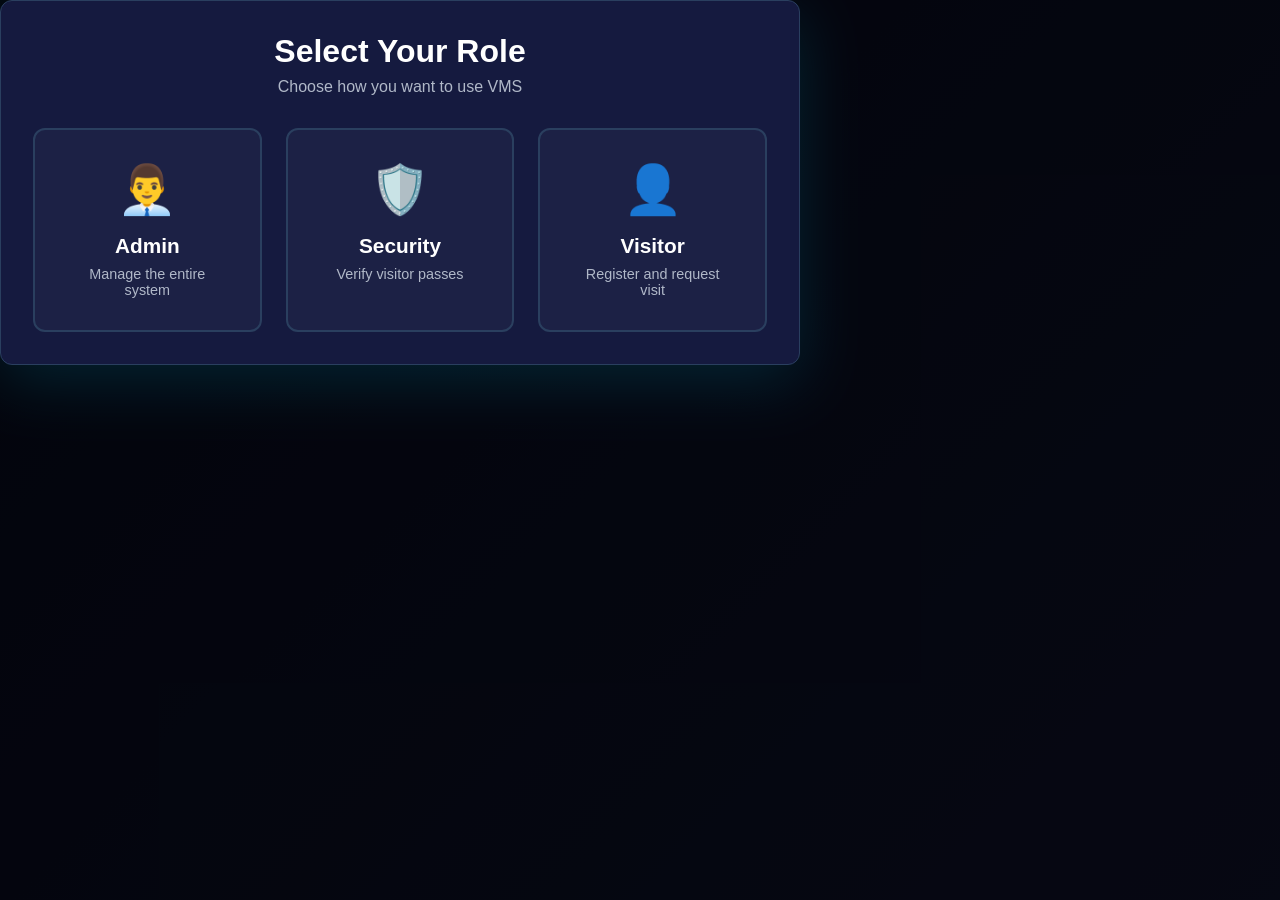
<file: frontend/vms.html>
<!DOCTYPE html>
<html lang="en">
<head>
    <meta charset="UTF-8">
    <meta name="viewport" content="width=device-width, initial-scale=1.0">
    <title>VMS - Visitor Management System</title>
    <style>
        :root {
            --primary-color: #00d4ff;
            --primary-dark: #0099cc;
            --secondary-color: #ff6b6b;
            --accent-color: #ffd700;
            --success-color: #51cf66;
            --warning-color: #ffa500;
            --danger-color: #ff6b6b;
            --dark-bg: #0a0e27;
            --dark-bg-secondary: #151a3f;
            --dark-text: #ffffff;
            --light-text: #b0b8c8;
            --border-color: #2a3f5f;
            --shadow: 0 8px 32px rgba(0, 212, 255, 0.1);
            --shadow-lg: 0 16px 64px rgba(0, 212, 255, 0.15);
        }

        * {
            margin: 0;
            padding: 0;
            box-sizing: border-box;
        }

        html, body {
            width: 100%;
            height: 100%;
        }

        body {
            font-family: 'Segoe UI', Tahoma, Geneva, Verdana, sans-serif;
            background: linear-gradient(135deg, var(--dark-bg) 0%, var(--dark-bg-secondary) 100%);
            color: var(--dark-text);
            overflow-x: hidden;
        }

        /* UTILITIES */
        .hidden { display: none !important; }
        .active { display: block !important; }

        h1, h2, h3, h4, h5, h6 {
            color: var(--dark-text);
            font-weight: 600;
        }

        p { color: var(--light-text); }

        a {
            color: var(--primary-color);
            text-decoration: none;
            transition: all 0.3s ease;
        }

        a:hover {
            color: var(--primary-dark);
            text-decoration: underline;
        }

        /* BUTTONS */
        .btn {
            padding: 10px 24px;
            border: none;
            border-radius: 8px;
            font-size: 1rem;
            font-weight: 500;
            cursor: pointer;
            transition: all 0.3s ease;
            display: inline-flex;
            align-items: center;
            justify-content: center;
            gap: 8px;
        }

        .btn-primary {
            background: linear-gradient(135deg, var(--primary-color) 0%, var(--primary-dark) 100%);
            color: var(--dark-bg);
            box-shadow: 0 4px 15px rgba(0, 212, 255, 0.3);
        }

        .btn-primary:hover {
            transform: translateY(-2px);
            box-shadow: 0 6px 20px rgba(0, 212, 255, 0.4);
        }

        .btn-secondary {
            background: var(--border-color);
            color: var(--dark-text);
        }

        .btn-secondary:hover {
            background: var(--light-text);
            color: var(--dark-bg);
        }

        .btn-success {
            background: var(--success-color);
            color: var(--dark-bg);
        }

        .btn-danger {
            background: var(--danger-color);
            color: var(--dark-text);
        }

        .btn-lg {
            padding: 12px 32px;
            font-size: 1.1rem;
            min-width: 200px;
        }

        .btn-sm {
            padding: 6px 12px;
            font-size: 0.85rem;
        }

        .btn-logout {
            background: transparent;
            color: var(--primary-color);
            border: 2px solid var(--primary-color);
            padding: 8px 16px;
            border-radius: 6px;
            cursor: pointer;
            font-size: 0.9rem;
            transition: all 0.3s ease;
        }

        .btn-logout:hover {
            background: var(--primary-color);
            color: var(--dark-bg);
        }

        /* INPUTS */
        input, textarea, select {
            background: rgba(255, 255, 255, 0.05);
            border: 1px solid var(--border-color);
            color: var(--dark-text);
            padding: 12px;
            border-radius: 8px;
            font-size: 1rem;
            transition: all 0.3s ease;
            font-family: inherit;
        }

        input:focus, textarea:focus, select:focus {
            outline: none;
            border-color: var(--primary-color);
            background: rgba(0, 212, 255, 0.05);
            box-shadow: 0 0 0 3px rgba(0, 212, 255, 0.1);
        }

        input::placeholder {
            color: var(--light-text);
        }

        /* NAVBAR */
        .navbar {
            display: flex;
            justify-content: space-between;
            align-items: center;
            background: rgba(10, 14, 39, 0.95);
            backdrop-filter: blur(10px);
            padding: 1rem 2rem;
            border-bottom: 1px solid var(--border-color);
            position: sticky;
            top: 0;
            z-index: 100;
            box-shadow: var(--shadow);
        }

        .nav-brand {
            display: flex;
            align-items: center;
            gap: 10px;
            font-size: 1.5rem;
            font-weight: 700;
            letter-spacing: 2px;
        }

        .logo-icon {
            font-size: 2rem;
        }

        .logo-text {
            background: linear-gradient(135deg, var(--primary-color), var(--accent-color));
            -webkit-background-clip: text;
            -webkit-text-fill-color: transparent;
            background-clip: text;
        }

        .nav-menu {
            display: flex;
            gap: 2rem;
        }

        .nav-link {
            color: var(--light-text);
            padding: 8px 16px;
            border-radius: 6px;
            transition: all 0.3s ease;
        }

        .nav-link:hover, .nav-link.active {
            color: var(--primary-color);
            background: rgba(0, 212, 255, 0.1);
        }

        .nav-user {
            display: flex;
            align-items: center;
            gap: 1rem;
        }

        .user-greeting {
            color: var(--light-text);
            font-size: 0.9rem;
        }

        /* SIDEBAR */
        .sidebar {
            width: 260px;
            background: rgba(21, 26, 63, 0.8);
            backdrop-filter: blur(10px);
            border-right: 1px solid var(--border-color);
            position: fixed;
            left: 0;
            top: 60px;
            height: calc(100vh - 60px);
            overflow-y: auto;
            padding: 1.5rem 0;
            z-index: 50;
        }

        .sidebar-menu {
            display: flex;
            flex-direction: column;
            gap: 0.5rem;
            padding: 0 1rem;
        }

        .menu-item {
            display: flex;
            align-items: center;
            gap: 12px;
            padding: 12px 16px;
            border-radius: 8px;
            color: var(--light-text);
            transition: all 0.3s ease;
            border-left: 3px solid transparent;
            cursor: pointer;
        }

        .menu-item:hover, .menu-item.active {
            color: var(--primary-color);
            background: rgba(0, 212, 255, 0.1);
            border-left-color: var(--primary-color);
            padding-left: 13px;
        }

        .menu-icon {
            font-size: 1.3rem;
            flex-shrink: 0;
        }

        .menu-text {
            font-size: 0.95rem;
            font-weight: 500;
        }

        .sidebar-divider {
            border: none;
            border-top: 1px solid var(--border-color);
            margin: 1rem 0;
        }

        /* MAIN CONTENT */
        .main-content {
            margin-left: 260px;
            margin-top: 60px;
            padding: 2rem;
            min-height: calc(100vh - 60px);
        }

        .view {
            display: none;
            animation: fadeIn 0.3s ease;
        }

        .view.active {
            display: block;
        }

        @keyframes fadeIn {
            from {
                opacity: 0;
                transform: translateY(10px);
            }
            to {
                opacity: 1;
                transform: translateY(0);
            }
        }

        .page-header {
            margin-bottom: 2rem;
            display: flex;
            justify-content: space-between;
            align-items: center;
        }

        .page-header h1 {
            font-size: 2rem;
            margin-bottom: 0.5rem;
        }

        /* DASHBOARD */
        .dashboard-grid {
            display: grid;
            grid-template-columns: repeat(auto-fit, minmax(250px, 1fr));
            gap: 1.5rem;
            margin-bottom: 2rem;
        }

        .stat-card {
            background: rgba(255, 255, 255, 0.03);
            border: 1px solid var(--border-color);
            border-radius: 12px;
            padding: 1.5rem;
            display: flex;
            gap: 1rem;
            transition: all 0.3s ease;
            cursor: pointer;
        }

        .stat-card:hover {
            background: rgba(0, 212, 255, 0.05);
            border-color: var(--primary-color);
            transform: translateY(-4px);
            box-shadow: var(--shadow);
        }

        .stat-icon {
            font-size: 2.5rem;
            width: 80px;
            height: 80px;
            display: flex;
            align-items: center;
            justify-content: center;
            border-radius: 12px;
            background: rgba(0, 212, 255, 0.1);
            flex-shrink: 0;
        }

        .stat-content {
            display: flex;
            flex-direction: column;
            justify-content: center;
        }

        .stat-label {
            font-size: 0.9rem;
            color: var(--light-text);
            margin-bottom: 0.5rem;
        }

        .stat-value {
            font-size: 1.8rem;
            font-weight: 700;
            color: var(--primary-color);
        }

        /* QUICK ACTIONS */
        .quick-actions-container {
            margin-top: 2rem;
        }

        .quick-actions-container h2 {
            margin-bottom: 1rem;
        }

        .quick-actions {
            display: grid;
            grid-template-columns: repeat(auto-fit, minmax(200px, 1fr));
            gap: 1rem;
        }

        .action-btn {
            background: rgba(0, 212, 255, 0.1);
            border: 2px solid var(--primary-color);
            color: var(--primary-color);
            padding: 1rem;
            border-radius: 8px;
            cursor: pointer;
            font-weight: 600;
            display: flex;
            flex-direction: column;
            align-items: center;
            gap: 0.5rem;
            transition: all 0.3s ease;
        }

        .action-btn:hover {
            background: var(--primary-color);
            color: var(--dark-bg);
            transform: translateY(-4px);
        }

        .action-icon {
            font-size: 1.8rem;
        }

        /* TABLES */
        .table-responsive {
            overflow-x: auto;
            border-radius: 8px;
            background: rgba(255, 255, 255, 0.03);
            border: 1px solid var(--border-color);
        }

        .data-table {
            width: 100%;
            border-collapse: collapse;
        }

        .data-table thead {
            background: rgba(0, 212, 255, 0.05);
            border-bottom: 2px solid var(--border-color);
        }

        .data-table th {
            padding: 1rem;
            text-align: left;
            color: var(--primary-color);
            font-weight: 600;
            font-size: 0.95rem;
        }

        .data-table td {
            padding: 1rem;
            border-bottom: 1px solid var(--border-color);
            color: var(--dark-text);
        }

        .data-table tbody tr:hover {
            background: rgba(0, 212, 255, 0.05);
        }

        .action-buttons {
            display: flex;
            gap: 0.5rem;
        }

        .status-badge {
            padding: 6px 12px;
            border-radius: 20px;
            font-size: 0.85rem;
            font-weight: 600;
            text-align: center;
            display: inline-block;
        }

        .status-pending {
            background: rgba(255, 165, 0, 0.2);
            color: var(--warning-color);
        }

        .status-approved {
            background: rgba(81, 207, 102, 0.2);
            color: var(--success-color);
        }

        .status-rejected {
            background: rgba(255, 107, 107, 0.2);
            color: var(--danger-color);
        }

        .status-active {
            background: rgba(0, 212, 255, 0.2);
            color: var(--primary-color);
        }

        /* MODALS */
        .modal {
            display: none;
            position: fixed;
            top: 0;
            left: 0;
            width: 100%;
            height: 100%;
            background: rgba(0, 0, 0, 0.7);
            z-index: 200;
            align-items: center;
            justify-content: center;
        }

        .modal.active {
            display: flex;
        }

        .modal-content {
            background: var(--dark-bg-secondary);
            border-radius: 12px;
            padding: 2rem;
            max-width: 600px;
            width: 90%;
            max-height: 90vh;
            overflow-y: auto;
            box-shadow: var(--shadow-lg);
            border: 1px solid var(--border-color);
        }

        .modal-header {
            display: flex;
            justify-content: space-between;
            align-items: center;
            margin-bottom: 1.5rem;
        }

        .modal-header h2 {
            margin: 0;
        }

        .close-btn {
            background: none;
            border: none;
            color: var(--light-text);
            font-size: 2rem;
            cursor: pointer;
            transition: color 0.3s ease;
        }

        .close-btn:hover {
            color: var(--primary-color);
        }

        .modal-actions {
            display: flex;
            gap: 1rem;
            justify-content: flex-end;
            margin-top: 2rem;
        }

        /* AUTH STYLES */
        .auth-container {
            display: flex;
            height: 100vh;
            background: linear-gradient(135deg, var(--dark-bg) 0%, var(--dark-bg-secondary) 100%);
        }

        .auth-container.hidden {
            display: none;
        }

        .auth-form {
            display: none;
            flex: 1;
            padding: 2rem;
            animation: fadeIn 0.3s ease;
        }

        .auth-form.active {
            display: flex;
        }

        .form-container {
            flex: 1;
            display: flex;
            flex-direction: column;
            justify-content: center;
            max-width: 500px;
            margin: auto;
        }

        .form-visual {
            flex: 1;
            display: flex;
            align-items: center;
            justify-content: center;
            position: relative;
            overflow: hidden;
        }

        .visual-content {
            text-align: center;
            position: relative;
            z-index: 2;
        }

        .icon-large {
            font-size: 4rem;
            margin-bottom: 1rem;
        }

        .visual-content h2 {
            font-size: 1.8rem;
            margin-bottom: 0.5rem;
            color: var(--primary-color);
        }

        .visual-content p {
            color: var(--light-text);
            font-size: 1rem;
        }

        .form-header {
            margin-bottom: 2rem;
        }

        .form-header h1 {
            font-size: 2.5rem;
            margin-bottom: 0.5rem;
            color: var(--dark-text);
        }

        .form-header p {
            color: var(--light-text);
            font-size: 1rem;
        }

        .form-footer {
            text-align: center;
            margin-top: 1.5rem;
            color: var(--light-text);
        }

        .form-footer a {
            color: var(--primary-color);
            font-weight: 600;
        }

        /* ROLE MODAL */
        .role-modal {
            max-width: 800px;
            width: 90%;
        }

        .role-modal h2 {
            font-size: 2rem;
            text-align: center;
            margin-bottom: 0.5rem;
        }

        .role-modal > p {
            text-align: center;
            color: var(--light-text);
            margin-bottom: 2rem;
        }

        .role-grid {
            display: grid;
            grid-template-columns: repeat(auto-fit, minmax(220px, 1fr));
            gap: 1.5rem;
            margin-top: 2rem;
        }

        .role-card {
            background: rgba(255, 255, 255, 0.03);
            border: 2px solid var(--border-color);
            border-radius: 12px;
            padding: 2rem;
            text-align: center;
            cursor: pointer;
            transition: all 0.3s ease;
        }

        .role-card:hover {
            background: rgba(0, 212, 255, 0.1);
            border-color: var(--primary-color);
            transform: translateY(-8px);
            box-shadow: var(--shadow-lg);
        }

        .role-card h3 {
            margin-top: 1rem;
            margin-bottom: 0.5rem;
            font-size: 1.3rem;
        }

        .role-card p {
            color: var(--light-text);
            font-size: 0.9rem;
        }

        .role-icon {
            font-size: 3rem;
            margin-bottom: 0.5rem;
        }

        /* FORMS */
        .form-group {
            margin-bottom: 1.5rem;
        }

        .form-group label {
            display: block;
            margin-bottom: 0.5rem;
            color: var(--dark-text);
            font-weight: 500;
        }

        .form-group.checkbox {
            display: flex;
            align-items: center;
            margin-bottom: 1rem;
        }

        .form-group.checkbox input {
            width: 20px;
            height: 20px;
            margin-right: 0.5rem;
            cursor: pointer;
        }

        .form-group.checkbox label {
            margin: 0;
            cursor: pointer;
        }

        /* SEARCH */
        .search-input {
            width: 100%;
            max-width: 400px;
            padding: 12px 16px;
            border: 1px solid var(--border-color);
            border-radius: 8px;
            background: rgba(255, 255, 255, 0.05);
            color: var(--dark-text);
            font-size: 1rem;
        }

        .filter-group {
            display: flex;
            gap: 1rem;
            align-items: center;
        }

        /* PASSES GRID */
        .passes-grid {
            display: grid;
            grid-template-columns: repeat(auto-fill, minmax(300px, 1fr));
            gap: 1.5rem;
        }

        .pass-card {
            background: rgba(255, 255, 255, 0.03);
            border: 1px solid var(--border-color);
            border-radius: 12px;
            padding: 1.5rem;
            transition: all 0.3s ease;
        }

        .pass-card:hover {
            background: rgba(0, 212, 255, 0.05);
            border-color: var(--primary-color);
            transform: translateY(-4px);
            box-shadow: var(--shadow);
        }

        .pass-header {
            display: flex;
            justify-content: space-between;
            align-items: center;
            margin-bottom: 1rem;
            border-bottom: 1px solid var(--border-color);
            padding-bottom: 1rem;
        }

        .pass-header h3 {
            margin: 0;
            font-size: 1.2rem;
        }

        .pass-status {
            padding: 6px 12px;
            border-radius: 20px;
            font-size: 0.85rem;
            font-weight: 600;
        }

        .pass-details {
            margin-bottom: 1rem;
        }

        .detail-row {
            display: flex;
            justify-content: space-between;
            align-items: center;
            padding: 0.5rem 0;
            font-size: 0.9rem;
        }

        .detail-label {
            color: var(--light-text);
        }

        .detail-value {
            color: var(--primary-color);
            font-weight: 600;
        }

        .pass-qr {
            text-align: center;
            padding: 1rem;
            background: rgba(255, 255, 255, 0.05);
            border-radius: 8px;
            margin: 1rem 0;
            min-height: 150px;
            display: flex;
            align-items: center;
            justify-content: center;
        }

        .qr-placeholder {
            font-size: 1.5rem;
            color: var(--light-text);
        }

        /* SCANNING */
        .scanning-container {
            display: grid;
            grid-template-columns: 1fr 1fr;
            gap: 2rem;
        }

        .scanner-section {
            display: flex;
            flex-direction: column;
            gap: 1.5rem;
        }

        .camera-feed {
            background: rgba(0, 0, 0, 0.3);
            border: 2px dashed var(--border-color);
            border-radius: 12px;
            min-height: 400px;
            display: flex;
            align-items: center;
            justify-content: center;
        }

        .camera-placeholder {
            text-align: center;
            display: flex;
            flex-direction: column;
            align-items: center;
            gap: 1rem;
        }

        .camera-icon {
            font-size: 3rem;
        }

        .scanner-input-section {
            background: rgba(255, 255, 255, 0.03);
            border: 1px solid var(--border-color);
            border-radius: 12px;
            padding: 1.5rem;
        }

        .scanner-input-section h3 {
            margin-bottom: 1rem;
        }

        .scanner-input {
            width: 100%;
            margin-bottom: 1rem;
            font-size: 1.1rem;
            letter-spacing: 1px;
        }

        .verification-section {
            background: rgba(255, 255, 255, 0.03);
            border: 1px solid var(--border-color);
            border-radius: 12px;
            padding: 1.5rem;
        }

        .verification-section h3 {
            margin-bottom: 1rem;
        }

        .verification-box {
            background: rgba(255, 255, 255, 0.03);
            border: 1px solid var(--border-color);
            border-radius: 8px;
            padding: 1.5rem;
            min-height: 200px;
            display: flex;
            align-items: center;
            justify-content: center;
            text-align: center;
        }

        .verification-success {
            background: rgba(81, 207, 102, 0.1);
            border-color: var(--success-color);
        }

        .verification-error {
            background: rgba(255, 107, 107, 0.1);
            border-color: var(--danger-color);
        }

        /* PROFILE */
        .profile-container {
            display: grid;
            grid-template-columns: repeat(auto-fit, minmax(400px, 1fr));
            gap: 2rem;
        }

        .profile-card {
            background: rgba(255, 255, 255, 0.03);
            border: 1px solid var(--border-color);
            border-radius: 12px;
            padding: 2rem;
        }

        .profile-card h2 {
            margin-bottom: 1.5rem;
            font-size: 1.3rem;
        }

        /* MYPASS */
        .mypass-container {
            display: flex;
            justify-content: center;
            align-items: center;
            min-height: 500px;
        }

        .pass-display {
            width: 100%;
            max-width: 500px;
        }

        .pass-card {
            background: linear-gradient(135deg, rgba(0, 212, 255, 0.1) 0%, rgba(0, 100, 150, 0.1) 100%);
            border: 2px solid var(--primary-color);
            border-radius: 12px;
            padding: 2rem;
            text-align: center;
            box-shadow: var(--shadow-lg);
        }

        .no-pass-message {
            text-align: center;
            color: var(--light-text);
        }

        .no-pass-message p {
            font-size: 1.2rem;
            margin-bottom: 1.5rem;
        }

        /* NOTIFICATIONS */
        .notification {
            position: fixed;
            bottom: 20px;
            right: 20px;
            background: rgba(255, 255, 255, 0.1);
            color: var(--dark-text);
            padding: 1rem 1.5rem;
            border-radius: 8px;
            border-left: 4px solid var(--primary-color);
            z-index: 300;
            animation: slideIn 0.3s ease;
        }

        .notification.success {
            border-left-color: var(--success-color);
        }

        .notification.error {
            border-left-color: var(--danger-color);
        }

        .notification.warning {
            border-left-color: var(--warning-color);
        }

        @keyframes slideIn {
            from {
                transform: translateX(400px);
                opacity: 0;
            }
            to {
                transform: translateX(0);
                opacity: 1;
            }
        }

        /* RESPONSIVE */
        @media (max-width: 768px) {
            .sidebar {
                width: 100%;
                height: auto;
                position: static;
                border-right: none;
                border-bottom: 1px solid var(--border-color);
                padding: 1rem;
                top: auto;
            }

            .sidebar-menu {
                display: grid;
                grid-template-columns: repeat(auto-fit, minmax(150px, 1fr));
                gap: 1rem;
                padding: 0;
            }

            .menu-item {
                flex-direction: column;
                text-align: center;
                padding: 10px;
            }

            .main-content {
                margin-left: 0;
                margin-top: 0;
                padding: 1rem;
            }

            .dashboard-grid {
                grid-template-columns: 1fr;
            }

            .scanning-container {
                grid-template-columns: 1fr;
            }

            .profile-container {
                grid-template-columns: 1fr;
            }

            .page-header {
                flex-direction: column;
                align-items: flex-start;
                gap: 1rem;
            }

            .auth-container {
                flex-direction: column;
            }

            .form-container {
                max-width: 100%;
                padding: 1rem;
            }

            .form-visual {
                min-height: 300px;
            }
        }

        @media (max-width: 480px) {
            .navbar {
                flex-wrap: wrap;
                padding: 0.75rem 1rem;
            }

            .nav-menu {
                width: 100%;
                gap: 0.5rem;
                margin-top: 0.5rem;
                order: 3;
            }

            .nav-link {
                padding: 6px 12px;
                font-size: 0.85rem;
            }

            .modal-content {
                width: 95%;
                padding: 1.5rem;
                border-radius: 8px;
            }

            .btn-lg {
                width: 100%;
                min-width: auto;
            }

            .quick-actions {
                grid-template-columns: 1fr;
            }

            .role-grid {
                grid-template-columns: 1fr;
            }

            .passes-grid {
                grid-template-columns: 1fr;
            }
        }
    </style>
</head>
<body>
    <div id="app"></div>

    <!-- Role Selection Modal -->
    <div id="roleModal" class="modal active">
        <div class="modal-content role-modal">
            <h2>Select Your Role</h2>
            <p>Choose how you want to use VMS</p>
            <div class="role-grid">
                <div class="role-card" onclick="selectRole('admin')">
                    <div class="role-icon">👨‍💼</div>
                    <h3>Admin</h3>
                    <p>Manage the entire system</p>
                </div>
                <div class="role-card" onclick="selectRole('security')">
                    <div class="role-icon">🛡️</div>
                    <h3>Security</h3>
                    <p>Verify visitor passes</p>
                </div>
                <div class="role-card" onclick="selectRole('visitor')">
                    <div class="role-icon">👤</div>
                    <h3>Visitor</h3>
                    <p>Register and request visit</p>
                </div>
            </div>
        </div>
    </div>

    <!-- Auth Container -->
    <div id="authContainer" class="auth-container hidden">
        <!-- Login Form -->
        <div id="loginForm" class="auth-form active">
            <div class="form-container">
                <div class="form-header">
                    <h1>Welcome Back</h1>
                    <p>Sign in to your account</p>
                </div>
                <form onsubmit="handleLogin(event)">
                    <div class="form-group">
                        <label for="loginEmail">Email Address</label>
                        <input type="email" id="loginEmail" placeholder="your@email.com" required autocomplete="email">
                    </div>
                    <div class="form-group">
                        <label for="loginPassword">Password</label>
                        <input type="password" id="loginPassword" placeholder="••••••••" required autocomplete="current-password">
                    </div>
                    <div class="form-group checkbox">
                        <input type="checkbox" id="rememberMe">
                        <label for="rememberMe">Remember me</label>
                    </div>
                    <button type="submit" class="btn btn-primary btn-lg">Sign In</button>
                </form>
                <p class="form-footer">Don't have an account? <a href="#" onclick="toggleAuthForm('signup'); return false;">Sign Up</a></p>
            </div>
            <div class="form-visual">
                <div class="visual-content">
                    <div class="icon-large">🔐</div>
                    <h2>Secure Access</h2>
                    <p>Your data is protected with industry-standard encryption</p>
                </div>
            </div>
        </div>

        <!-- Signup Form -->
        <div id="signupForm" class="auth-form">
            <div class="form-container">
                <div class="form-header">
                    <h1>Create Account</h1>
                    <p>Join our visitor management system</p>
                </div>
                <form onsubmit="handleSignup(event)">
                    <div class="form-group">
                        <label for="signupName">Full Name</label>
                        <input type="text" id="signupName" placeholder="John Doe" required>
                    </div>
                    <div class="form-group">
                        <label for="signupEmail">Email Address</label>
                        <input type="email" id="signupEmail" placeholder="your@email.com" required autocomplete="email">
                    </div>
                    <div class="form-group">
                        <label for="signupPhone">Phone Number</label>
                        <input type="tel" id="signupPhone" placeholder="+91 9876543210" required>
                    </div>
                    <div class="form-group">
                        <label for="signupPassword">Password</label>
                        <input type="password" id="signupPassword" placeholder="••••••••" required autocomplete="new-password">
                    </div>
                    <div class="form-group">
                        <label for="signupConfirmPassword">Confirm Password</label>
                        <input type="password" id="signupConfirmPassword" placeholder="••••••••" required autocomplete="new-password">
                    </div>
                    <button type="submit" class="btn btn-primary btn-lg">Create Account</button>
                </form>
                <p class="form-footer">Already have an account? <a href="#" onclick="toggleAuthForm('login'); return false;">Sign In</a></p>
            </div>
            <div class="form-visual">
                <div class="visual-content">
                    <div class="icon-large">✨</div>
                    <h2>Get Started</h2>
                    <p>Quick registration in just a few steps</p>
                </div>
            </div>
        </div>
    </div>

    <!-- Main Dashboard Container -->
    <div id="dashboardContainer" class="hidden">
        <!-- Navigation -->
        <nav class="navbar">
            <div class="nav-brand">
                <span class="logo-icon">🔐</span>
                <span class="logo-text">VMS</span>
            </div>
            <div class="nav-menu">
                <a href="#" class="nav-link active" onclick="navigateTo('dashboard'); return false;">Dashboard</a>
                <a href="#" class="nav-link" id="navVisitors" style="display:none;" onclick="navigateTo('visitors'); return false;">Visitors</a>
                <a href="#" class="nav-link" id="navRequests" style="display:none;" onclick="navigateTo('requests'); return false;">Requests</a>
                <a href="#" class="nav-link" id="navPasses" style="display:none;" onclick="navigateTo('passes'); return false;">Passes</a>
                <a href="#" class="nav-link" id="navTracking" style="display:none;" onclick="navigateTo('tracking'); return false;">Tracking</a>
                <a href="#" class="nav-link" id="navScanning" style="display:none;" onclick="navigateTo('scanning'); return false;">Scan QR</a>
            </div>
            <div class="nav-user">
                <span id="userGreeting" class="user-greeting">Welcome</span>
                <button class="btn-logout" onclick="handleLogout()">Logout</button>
            </div>
        </nav>

        <!-- Sidebar -->
        <aside class="sidebar">
            <div class="sidebar-menu">
                <a href="#" class="menu-item active" onclick="navigateTo('dashboard'); return false;" data-role="all">
                    <span class="menu-icon">📊</span>
                    <span class="menu-text">Dashboard</span>
                </a>
                <a href="#" class="menu-item" onclick="navigateTo('requests'); return false;" data-role="admin">
                    <span class="menu-icon">📝</span>
                    <span class="menu-text">Visit Requests</span>
                </a>
                <a href="#" class="menu-item" onclick="navigateTo('visitors'); return false;" data-role="admin">
                    <span class="menu-icon">👥</span>
                    <span class="menu-text">Visitors</span>
                </a>
                <a href="#" class="menu-item" onclick="navigateTo('passes'); return false;" data-role="admin">
                    <span class="menu-icon">🎫</span>
                    <span class="menu-text">Security Passes</span>
                </a>
                <a href="#" class="menu-item" onclick="navigateTo('tracking'); return false;" data-role="admin">
                    <span class="menu-icon">📋</span>
                    <span class="menu-text">Entry/Exit Logs</span>
                </a>
                <a href="#" class="menu-item" onclick="navigateTo('scanning'); return false;" data-role="security">
                    <span class="menu-icon">📱</span>
                    <span class="menu-text">Scan QR</span>
                </a>
                <a href="#" class="menu-item" onclick="navigateTo('mypass'); return false;" data-role="visitor">
                    <span class="menu-icon">🎟️</span>
                    <span class="menu-text">My Pass</span>
                </a>
                <a href="#" class="menu-item" onclick="navigateTo('history'); return false;" data-role="visitor">
                    <span class="menu-icon">📄</span>
                    <span class="menu-text">Visit History</span>
                </a>
                <hr class="sidebar-divider">
                <a href="#" class="menu-item" onclick="navigateTo('profile'); return false;" data-role="all">
                    <span class="menu-icon">⚙️</span>
                    <span class="menu-text">Settings</span>
                </a>
            </div>
        </aside>

        <!-- Main Content -->
        <main class="main-content">
            <!-- Dashboard View -->
            <section id="dashboardView" class="view active">
                <div class="page-header">
                    <h1>Dashboard</h1>
                </div>

                <!-- Admin Dashboard -->
                <div id="adminDashboard" class="dashboard-grid hidden">
                    <div class="stat-card">
                        <div class="stat-icon">👥</div>
                        <div class="stat-content">
                            <p class="stat-label">Total Visitors</p>
                            <h3 class="stat-value" id="totalVisitors">0</h3>
                        </div>
                    </div>
                    <div class="stat-card">
                        <div class="stat-icon">⏳</div>
                        <div class="stat-content">
                            <p class="stat-label">Pending Requests</p>
                            <h3 class="stat-value" id="pendingRequests">0</h3>
                        </div>
                    </div>
                    <div class="stat-card">
                        <div class="stat-icon">✅</div>
                        <div class="stat-content">
                            <p class="stat-label">Active Passes</p>
                            <h3 class="stat-value" id="activePasses">0</h3>
                        </div>
                    </div>
                    <div class="stat-card">
                        <div class="stat-icon">📋</div>
                        <div class="stat-content">
                            <p class="stat-label">Today's Check-ins</p>
                            <h3 class="stat-value" id="todayCheckIns">0</h3>
                        </div>
                    </div>
                </div>

                <!-- Security Dashboard -->
                <div id="securityDashboard" class="dashboard-grid hidden">
                    <div class="stat-card">
                        <div class="stat-icon">✅</div>
                        <div class="stat-content">
                            <p class="stat-label">Visitors Checked In</p>
                            <h3 class="stat-value" id="checkedInToday">0</h3>
                        </div>
                    </div>
                    <div class="stat-card">
                        <div class="stat-icon">⏳</div>
                        <div class="stat-content">
                            <p class="stat-label">Pending Verifications</p>
                            <h3 class="stat-value" id="pendingVerifications">0</h3>
                        </div>
                    </div>
                    <div class="stat-card">
                        <div class="stat-icon">📊</div>
                        <div class="stat-content">
                            <p class="stat-label">Active on Premises</p>
                            <h3 class="stat-value" id="activePremises">0</h3>
                        </div>
                    </div>
                </div>

                <!-- Visitor Dashboard -->
                <div id="visitorDashboard" class="dashboard-grid hidden">
                    <div class="stat-card">
                        <div class="stat-icon">📋</div>
                        <div class="stat-content">
                            <p class="stat-label">My Requests</p>
                            <h3 class="stat-value" id="myRequests">0</h3>
                        </div>
                    </div>
                    <div class="stat-card">
                        <div class="stat-icon">✅</div>
                        <div class="stat-content">
                            <p class="stat-label">Approved Passes</p>
                            <h3 class="stat-value" id="myApprovedPasses">0</h3>
                        </div>
                    </div>
                    <div class="stat-card">
                        <div class="stat-icon">📋</div>
                        <div class="stat-content">
                            <p class="stat-label">Total Visits</p>
                            <h3 class="stat-value" id="totalVisits">0</h3>
                        </div>
                    </div>
                </div>

                <!-- Quick Actions -->
                <div class="quick-actions-container">
                    <h2>Quick Actions</h2>
                    <div class="quick-actions">
                        <button class="action-btn" id="actionNewVisitor" onclick="navigateTo('requests')" style="display:none;">
                            <span class="action-icon">➕</span>
                            <span>New Request</span>
                        </button>
                        <button class="action-btn" id="actionApproveRequest" onclick="navigateTo('requests')" style="display:none;">
                            <span class="action-icon">✔️</span>
                            <span>Approve Request</span>
                        </button>
                        <button class="action-btn" id="actionScanQR" onclick="navigateTo('scanning')" style="display:none;">
                            <span class="action-icon">📱</span>
                            <span>Scan QR</span>
                        </button>
                    </div>
                </div>
            </section>

            <!-- Visit Requests View -->
            <section id="requestsView" class="view">
                <div class="page-header">
                    <h1>Visit Requests</h1>
                    <button class="btn btn-primary" onclick="openNewRequestModal()" id="btnNewRequest" style="display:none;">+ New Request</button>
                </div>
                <div class="requests-container">
                    <div class="table-responsive">
                        <table class="data-table">
                            <thead>
                                <tr>
                                    <th>Visitor Name</th>
                                    <th>Email</th>
                                    <th>Purpose</th>
                                    <th>Date</th>
                                    <th>Status</th>
                                    <th>Actions</th>
                                </tr>
                            </thead>
                            <tbody id="requestsTableBody">
                            </tbody>
                        </table>
                    </div>
                </div>
            </section>

            <!-- Visitors View -->
            <section id="visitorsView" class="view">
                <div class="page-header">
                    <h1>All Visitors</h1>
                    <input type="text" class="search-input" placeholder="Search visitors..." id="visitorSearch" onkeyup="filterVisitors()">
                </div>
                <div class="visitors-container">
                    <div class="table-responsive">
                        <table class="data-table">
                            <thead>
                                <tr>
                                    <th>Name</th>
                                    <th>Email</th>
                                    <th>Phone</th>
                                    <th>Company</th>
                                    <th>Visits</th>
                                    <th>Last Visit</th>
                                    <th>Actions</th>
                                </tr>
                            </thead>
                            <tbody id="visitorsTableBody">
                            </tbody>
                        </table>
                    </div>
                </div>
            </section>

            <!-- Security Passes View -->
            <section id="passesView" class="view">
                <div class="page-header">
                    <h1>Security Passes</h1>
                    <input type="text" class="search-input" placeholder="Search passes..." id="passSearch" onkeyup="filterPasses()">
                </div>
                <div class="passes-container">
                    <div class="passes-grid" id="passesGrid">
                    </div>
                </div>
            </section>

            <!-- Entry/Exit Tracking View -->
            <section id="trackingView" class="view">
                <div class="page-header">
                    <h1>Entry/Exit Logs</h1>
                    <div class="filter-group">
                        <input type="date" id="trackingDate" onchange="filterTracking()">
                        <select id="trackingFilter" onchange="filterTracking()">
                            <option value="all">All</option>
                            <option value="checkin">Check-in</option>
                            <option value="checkout">Check-out</option>
                        </select>
                    </div>
                </div>
                <div class="tracking-container">
                    <div class="table-responsive">
                        <table class="data-table">
                            <thead>
                                <tr>
                                    <th>Visitor Name</th>
                                    <th>Pass ID</th>
                                    <th>Type</th>
                                    <th>Time</th>
                                    <th>Duration</th>
                                </tr>
                            </thead>
                            <tbody id="trackingTableBody">
                            </tbody>
                        </table>
                    </div>
                </div>
            </section>

            <!-- QR Scanning View -->
            <section id="scanningView" class="view">
                <div class="page-header">
                    <h1>QR Code Scanner</h1>
                </div>
                <div class="scanning-container">
                    <div class="scanner-section">
                        <div class="camera-feed">
                            <div id="cameraPlaceholder" class="camera-placeholder">
                                <div class="camera-icon">📷</div>
                                <p>Camera feed will appear here</p>
                                <button class="btn btn-primary" onclick="startCamera()">Start Camera</button>
                            </div>
                        </div>
                        <div class="scanner-input-section">
                            <h3>Manual Entry</h3>
                            <input type="text" id="manualPassCode" placeholder="Paste QR code or pass code here" class="scanner-input" autocomplete="off">
                            <button class="btn btn-primary btn-lg" onclick="verifyPassCode()">Verify Pass</button>
                        </div>
                    </div>
                    <div class="verification-section">
                        <h3>Verification Result</h3>
                        <div id="verificationResult" class="verification-box">
                            <p>No scan result yet</p>
                        </div>
                    </div>
                </div>
            </section>

            <!-- My Pass View (Visitor) -->
            <section id="myPassView" class="view">
                <div class="page-header">
                    <h1>My Visit Pass</h1>
                </div>
                <div class="mypass-container">
                    <div id="passDisplay" class="pass-display hidden">
                        <div class="pass-card">
                            <div class="pass-header">
                                <h2 id="passVisitorName">-</h2>
                                <span class="pass-status" id="passStatus">-</span>
                            </div>
                            <div class="pass-details">
                                <div class="detail-row">
                                    <span class="detail-label">Pass ID:</span>
                                    <span class="detail-value" id="passId">-</span>
                                </div>
                                <div class="detail-row">
                                    <span class="detail-label">Valid Date:</span>
                                    <span class="detail-value" id="passDate">-</span>
                                </div>
                                <div class="detail-row">
                                    <span class="detail-label">Purpose:</span>
                                    <span class="detail-value" id="passPurpose">-</span>
                                </div>
                            </div>
                            <div class="pass-qr">
                                <div id="qrCode" class="qr-placeholder">QR Code</div>
                            </div>
                            <button class="btn btn-primary" onclick="downloadPass()">Download Pass</button>
                        </div>
                    </div>
                    <div id="noPassMessage" class="no-pass-message">
                        <p>No active pass at the moment</p>
                        <button class="btn btn-primary" onclick="navigateTo('requests')">Request a Visit</button>
                    </div>
                </div>
            </section>

            <!-- Visit History View (Visitor) -->
            <section id="historyView" class="view">
                <div class="page-header">
                    <h1>My Visit History</h1>
                </div>
                <div class="history-container">
                    <div class="table-responsive">
                        <table class="data-table">
                            <thead>
                                <tr>
                                    <th>Date</th>
                                    <th>Purpose</th>
                                    <th>Check-in</th>
                                    <th>Check-out</th>
                                    <th>Duration</th>
                                </tr>
                            </thead>
                            <tbody id="historyTableBody">
                            </tbody>
                        </table>
                    </div>
                </div>
            </section>

            <!-- Profile/Settings View -->
            <section id="profileView" class="view">
                <div class="page-header">
                    <h1>Profile Settings</h1>
                </div>
                <div class="profile-container">
                    <div class="profile-card">
                        <h2>Personal Information</h2>
                        <form id="profileForm" onsubmit="updateProfile(event)">
                            <div class="form-group">
                                <label>Full Name</label>
                                <input type="text" id="profileName" readonly>
                            </div>
                            <div class="form-group">
                                <label>Email</label>
                                <input type="email" id="profileEmail" readonly>
                            </div>
                            <div class="form-group">
                                <label>Phone</label>
                                <input type="tel" id="profilePhone">
                            </div>
                            <div class="form-group">
                                <label>Role</label>
                                <input type="text" id="profileRole" readonly>
                            </div>
                            <button type="submit" class="btn btn-primary">Update Profile</button>
                        </form>
                    </div>
                    <div class="profile-card">
                        <h2>Change Password</h2>
                        <form id="passwordForm" onsubmit="changePassword(event)">
                            <div class="form-group">
                                <label>Current Password</label>
                                <input type="password" id="currentPassword" required autocomplete="current-password">
                            </div>
                            <div class="form-group">
                                <label>New Password</label>
                                <input type="password" id="newPassword" required autocomplete="new-password">
                            </div>
                            <div class="form-group">
                                <label>Confirm Password</label>
                                <input type="password" id="confirmPassword" required autocomplete="new-password">
                            </div>
                            <button type="submit" class="btn btn-primary">Change Password</button>
                        </form>
                    </div>
                </div>
            </section>
        </main>
    </div>

    <!-- Modals -->
    <div id="requestModal" class="modal hidden">
        <div class="modal-content">
            <div class="modal-header">
                <h2>New Visit Request</h2>
                <button class="close-btn" onclick="closeModal('requestModal')">&times;</button>
            </div>
            <form onsubmit="submitRequest(event)">
                <div class="form-group">
                    <label>Full Name</label>
                    <input type="text" id="requestName" required>
                </div>
                <div class="form-group">
                    <label>Email</label>
                    <input type="email" id="requestEmail" required autocomplete="email">
                </div>
                <div class="form-group">
                    <label>Phone</label>
                    <input type="tel" id="requestPhone" required>
                </div>
                <div class="form-group">
                    <label>Company/Organization</label>
                    <input type="text" id="requestCompany">
                </div>
                <div class="form-group">
                    <label>Purpose of Visit</label>
                    <textarea id="requestPurpose" rows="3" required></textarea>
                </div>
                <div class="form-group">
                    <label>Visit Date</label>
                    <input type="date" id="requestDate" required>
                </div>
                <div class="form-group">
                    <label>Department/Person to Meet</label>
                    <input type="text" id="requestDepartment" required>
                </div>
                <div class="modal-actions">
                    <button type="button" class="btn btn-secondary" onclick="closeModal('requestModal')">Cancel</button>
                    <button type="submit" class="btn btn-primary">Submit Request</button>
                </div>
            </form>
        </div>
    </div>

    <!-- Notification Toast -->
    <div id="notification" class="notification hidden"></div>

    <script>
        // ===== APP STATE =====
        const appState = {
            currentUser: null,
            currentRole: null,
            isAuthenticated: false,
        };

        // ===== MOCK DATA =====
        const mockVisitors = [
            { id: 1, name: 'John Doe', email: 'john@example.com', phone: '+91 9876543210', company: 'Tech Corp', visits: 5, lastVisit: '2024-04-20' },
            { id: 2, name: 'Jane Smith', email: 'jane@example.com', phone: '+91 9876543211', company: 'Design Inc', visits: 3, lastVisit: '2024-04-19' },
            { id: 3, name: 'Mike Johnson', email: 'mike@example.com', phone: '+91 9876543212', company: 'Consulting Ltd', visits: 8, lastVisit: '2024-04-18' },
        ];

        const mockRequests = [
            { id: 1, visitorName: 'John Doe', email: 'john@example.com', purpose: 'Meeting', date: '2024-04-25', status: 'pending' },
            { id: 2, visitorName: 'Jane Smith', email: 'jane@example.com', purpose: 'Conference', date: '2024-04-26', status: 'approved' },
            { id: 3, visitorName: 'Mike Johnson', email: 'mike@example.com', purpose: 'Presentation', date: '2024-04-27', status: 'pending' },
        ];

        const mockPasses = [
            { id: 'PASS001', visitorName: 'John Doe', date: '2024-04-25', purpose: 'Meeting', status: 'active', qrCode: 'QR001' },
            { id: 'PASS002', visitorName: 'Jane Smith', date: '2024-04-26', purpose: 'Conference', status: 'active', qrCode: 'QR002' },
            { id: 'PASS003', visitorName: 'Mike Johnson', date: '2024-04-27', purpose: 'Presentation', status: 'pending', qrCode: 'QR003' },
        ];

        const mockTracking = [
            { id: 1, visitorName: 'John Doe', passId: 'PASS001', type: 'checkin', time: '2024-04-25 09:30', duration: '2 hours' },
            { id: 2, visitorName: 'Jane Smith', passId: 'PASS002', type: 'checkin', time: '2024-04-26 10:15', duration: '1.5 hours' },
            { id: 3, visitorName: 'Mike Johnson', passId: 'PASS003', type: 'checkout', time: '2024-04-27 15:45', duration: '3 hours' },
        ];

        // ===== INITIALIZATION =====
        document.addEventListener('DOMContentLoaded', function() {
            initializeApp();
        });

        function initializeApp() {
            const savedUser = localStorage.getItem('currentUser');
            const savedRole = localStorage.getItem('userRole');
            
            if (savedUser && savedRole) {
                try {
                    appState.currentUser = JSON.parse(savedUser);
                    appState.currentRole = savedRole;
                    appState.isAuthenticated = true;
                    showDashboard();
                } catch (error) {
                    showRoleSelection();
                }
            }
        }

        // ===== ROLE SELECTION =====
        function selectRole(role) {
            appState.currentRole = role;
            localStorage.setItem('userRole', role);
            closeModal('roleModal');
            showAuthContainer();
        }

        function showRoleSelection() {
            document.getElementById('authContainer').classList.add('hidden');
            document.getElementById('dashboardContainer').classList.add('hidden');
            document.getElementById('roleModal').classList.add('active');
            document.getElementById('roleModal').classList.remove('hidden');
        }

        // ===== AUTHENTICATION =====
        function showAuthContainer() {
            document.getElementById('roleModal').classList.remove('active');
            document.getElementById('roleModal').classList.add('hidden');
            document.getElementById('authContainer').classList.remove('hidden');
            document.getElementById('dashboardContainer').classList.add('hidden');
        }

        function toggleAuthForm(formName) {
            document.querySelectorAll('.auth-form').forEach(form => {
                form.classList.remove('active');
            });
            document.getElementById(formName + 'Form').classList.add('active');
        }

        function handleLogin(event) {
            event.preventDefault();
            const email = document.getElementById('loginEmail').value;
            const password = document.getElementById('loginPassword').value;

            if (!email || !password) {
                showNotification('Please fill in all fields', 'error');
                return;
            }

            const user = {
                id: Math.random().toString(36).substr(2, 9),
                name: email.split('@')[0].charAt(0).toUpperCase() + email.split('@')[0].slice(1),
                email: email,
                role: appState.currentRole,
                phone: '+91 XXXXXXXXXX',
                loginTime: new Date().toISOString()
            };

            localStorage.setItem('currentUser', JSON.stringify(user));
            localStorage.setItem('userRole', appState.currentRole);
            appState.currentUser = user;
            appState.isAuthenticated = true;

            showNotification('Login successful!', 'success');
            document.getElementById('loginEmail').value = '';
            document.getElementById('loginPassword').value = '';

            setTimeout(() => showDashboard(), 500);
        }

        function handleSignup(event) {
            event.preventDefault();
            const name = document.getElementById('signupName').value;
            const email = document.getElementById('signupEmail').value;
            const phone = document.getElementById('signupPhone').value;
            const password = document.getElementById('signupPassword').value;
            const confirmPassword = document.getElementById('signupConfirmPassword').value;

            if (!name || !email || !phone || !password || !confirmPassword) {
                showNotification('Please fill in all fields', 'error');
                return;
            }

            if (password !== confirmPassword) {
                showNotification('Passwords do not match', 'error');
                return;
            }

            if (password.length < 6) {
                showNotification('Password must be at least 6 characters long', 'error');
                return;
            }

            const user = {
                id: Math.random().toString(36).substr(2, 9),
                name: name,
                email: email,
                phone: phone,
                role: appState.currentRole,
                createdAt: new Date().toISOString()
            };

            localStorage.setItem('currentUser', JSON.stringify(user));
            localStorage.setItem('userRole', appState.currentRole);
            appState.currentUser = user;
            appState.isAuthenticated = true;

            showNotification('Account created successfully!', 'success');
            
            setTimeout(() => showDashboard(), 500);
        }

        // ===== DASHBOARD =====
        function showDashboard() {
            document.getElementById('roleModal').classList.add('hidden');
            document.getElementById('authContainer').classList.add('hidden');
            document.getElementById('dashboardContainer').classList.remove('hidden');
            updateNavbar();
            updateSidebar();
            loadDashboardData();
            navigateTo('dashboard');
        }

        function updateNavbar() {
            if (appState.currentUser) {
                document.getElementById('userGreeting').textContent = `Welcome, ${appState.currentUser.name}`;
            }
        }

        function updateSidebar() {
            const menuItems = document.querySelectorAll('.menu-item');
            menuItems.forEach(item => {
                const role = item.getAttribute('data-role');
                item.style.display = (role === 'all' || role === appState.currentRole) ? 'flex' : 'none';
            });
        }

        // ===== NAVIGATION =====
        function navigateTo(view) {
            document.querySelectorAll('.view').forEach(v => v.classList.remove('active'));
            const viewElement = document.getElementById(view + 'View');
            if (viewElement) {
                viewElement.classList.add('active');
            }

            if (view === 'requests') loadRequests();
            else if (view === 'visitors') loadVisitors();
            else if (view === 'passes') loadPasses();
            else if (view === 'tracking') loadTracking();
            else if (view === 'history') loadVisitHistory();
            else if (view === 'profile') loadProfile();
        }

        // ===== MODAL FUNCTIONS =====
        function openNewRequestModal() {
            const modal = document.getElementById('requestModal');
            modal.classList.add('active');
            modal.classList.remove('hidden');
        }

        function closeModal(modalId) {
            const modal = document.getElementById(modalId);
            modal.classList.remove('active');
            modal.classList.add('hidden');
        }

        document.addEventListener('click', function(event) {
            if (event.target.classList && event.target.classList.contains('modal')) {
                event.target.classList.remove('active');
                event.target.classList.add('hidden');
            }
        });

        // ===== REQUESTS =====
        function loadRequests() {
            const tbody = document.getElementById('requestsTableBody');
            tbody.innerHTML = '';
            
            mockRequests.forEach(request => {
                const row = document.createElement('tr');
                row.innerHTML = `
                    <td>${request.visitorName}</td>
                    <td>${request.email}</td>
                    <td>${request.purpose}</td>
                    <td>${formatDate(request.date)}</td>
                    <td><span class="status-badge status-${request.status}">${request.status.charAt(0).toUpperCase() + request.status.slice(1)}</span></td>
                    <td>
                        <div class="action-buttons">
                            ${request.status === 'pending' ? `
                                <button class="btn btn-success btn-sm" onclick="approveRequest(${request.id})">Approve</button>
                                <button class="btn btn-danger btn-sm" onclick="rejectRequest(${request.id})">Reject</button>
                            ` : `
                                <button class="btn btn-secondary btn-sm" onclick="viewRequest(${request.id})">View</button>
                            `}
                        </div>
                    </td>
                `;
                tbody.appendChild(row);
            });
        }

        function approveRequest(requestId) {
            const request = mockRequests.find(r => r.id === requestId);
            if (request) {
                request.status = 'approved';
                const pass = {
                    id: generatePassCode(),
                    visitorName: request.visitorName,
                    date: request.date,
                    purpose: request.purpose,
                    status: 'active',
                    qrCode: 'QR' + Math.random().toString(36).substr(2, 5).toUpperCase()
                };
                mockPasses.push(pass);
                loadRequests();
                showNotification(`Request approved! Pass ID: ${pass.id}`, 'success');
            }
        }

        function rejectRequest(requestId) {
            const request = mockRequests.find(r => r.id === requestId);
            if (request) {
                request.status = 'rejected';
                loadRequests();
                showNotification('Request rejected', 'success');
            }
        }

        function submitRequest(event) {
            event.preventDefault();
            const name = document.getElementById('requestName').value;
            const email = document.getElementById('requestEmail').value;
            const purpose = document.getElementById('requestPurpose').value;
            const date = document.getElementById('requestDate').value;

            const newRequest = {
                id: mockRequests.length + 1,
                visitorName: name,
                email: email,
                purpose: purpose,
                date: date,
                status: 'pending'
            };

            mockRequests.push(newRequest);
            closeModal('requestModal');
            showNotification('Visit request submitted successfully!', 'success');
            document.getElementById('requestName').value = '';
            document.getElementById('requestEmail').value = '';
            document.getElementById('requestPurpose').value = '';
            document.getElementById('requestDate').value = '';
        }

        // ===== VISITORS =====
        function loadVisitors() {
            displayVisitors(mockVisitors);
        }

        function displayVisitors(visitors) {
            const tbody = document.getElementById('visitorsTableBody');
            tbody.innerHTML = '';
            
            visitors.forEach(visitor => {
                const row = document.createElement('tr');
                row.innerHTML = `
                    <td>${visitor.name}</td>
                    <td>${visitor.email}</td>
                    <td>${visitor.phone}</td>
                    <td>${visitor.company}</td>
                    <td>${visitor.visits}</td>
                    <td>${formatDate(visitor.lastVisit)}</td>
                    <td><div class="action-buttons"><button class="btn btn-primary btn-sm" onclick="viewVisitorDetails(${visitor.id})">View</button></div></td>
                `;
                tbody.appendChild(row);
            });
        }

        function filterVisitors() {
            const searchTerm = document.getElementById('visitorSearch').value.toLowerCase();
            const filtered = mockVisitors.filter(v => 
                v.name.toLowerCase().includes(searchTerm) ||
                v.email.toLowerCase().includes(searchTerm)
            );
            displayVisitors(filtered);
        }

        function viewVisitorDetails(visitorId) {
            showNotification('Viewing visitor details', 'info');
        }

        // ===== PASSES =====
        function loadPasses() {
            displayPasses(mockPasses);
        }

        function displayPasses(passes) {
            const grid = document.getElementById('passesGrid');
            grid.innerHTML = '';
            
            passes.forEach(pass => {
                const card = document.createElement('div');
                card.className = 'pass-card';
                card.innerHTML = `
                    <div class="pass-header">
                        <h3>${pass.visitorName}</h3>
                        <span class="pass-status status-${pass.status}">${pass.status}</span>
                    </div>
                    <div class="pass-details">
                        <div class="detail-row">
                            <span class="detail-label">Pass ID:</span>
                            <span class="detail-value">${pass.id}</span>
                        </div>
                        <div class="detail-row">
                            <span class="detail-label">Purpose:</span>
                            <span class="detail-value">${pass.purpose}</span>
                        </div>
                    </div>
                    <div class="pass-qr">
                        <div class="qr-placeholder">${pass.qrCode}</div>
                    </div>
                `;
                grid.appendChild(card);
            });
        }

        function filterPasses() {
            const searchTerm = document.getElementById('passSearch').value.toLowerCase();
            const filtered = mockPasses.filter(p => 
                p.visitorName.toLowerCase().includes(searchTerm) ||
                p.id.toLowerCase().includes(searchTerm)
            );
            displayPasses(filtered);
        }

        // ===== TRACKING =====
        function loadTracking() {
            displayTracking(mockTracking);
        }

        function displayTracking(tracking) {
            const tbody = document.getElementById('trackingTableBody');
            tbody.innerHTML = '';
            
            tracking.forEach(record => {
                const row = document.createElement('tr');
                row.innerHTML = `
                    <td>${record.visitorName}</td>
                    <td>${record.passId}</td>
                    <td><span class="status-badge ${record.type === 'checkin' ? 'status-approved' : 'status-pending'}">${record.type === 'checkin' ? 'Check-in' : 'Check-out'}</span></td>
                    <td>${record.time}</td>
                    <td>${record.duration}</td>
                `;
                tbody.appendChild(row);
            });
        }

        function filterTracking() {
            displayTracking(mockTracking);
        }

        function loadVisitHistory() {
            const tbody = document.getElementById('historyTableBody');
            tbody.innerHTML = '';
            
            mockTracking.forEach(record => {
                const row = document.createElement('tr');
                row.innerHTML = `
                    <td>${record.time.split(' ')[0]}</td>
                    <td>-</td>
                    <td>${record.time.split(' ')[1]}</td>
                    <td>-</td>
                    <td>${record.duration}</td>
                `;
                tbody.appendChild(row);
            });
        }

        // ===== SCANNING =====
        function startCamera() {
            const placeholder = document.getElementById('cameraPlaceholder');
            placeholder.innerHTML = `
                <div class="camera-placeholder">
                    <div class="camera-icon">📷</div>
                    <p>Camera is running</p>
                    <button class="btn btn-secondary" onclick="stopCamera()">Stop Camera</button>
                </div>
            `;
            showNotification('Camera started', 'success');
        }

        function stopCamera() {
            const placeholder = document.getElementById('cameraPlaceholder');
            placeholder.innerHTML = `
                <div class="camera-placeholder">
                    <div class="camera-icon">📷</div>
                    <p>Camera feed will appear here</p>
                    <button class="btn btn-primary" onclick="startCamera()">Start Camera</button>
                </div>
            `;
        }

        function verifyPassCode() {
            const passCode = document.getElementById('manualPassCode').value;
            if (!passCode) {
                showNotification('Please enter a pass code', 'error');
                return;
            }

            const pass = mockPasses.find(p => p.id === passCode || p.qrCode === passCode);
            const verificationResult = document.getElementById('verificationResult');

            if (pass) {
                verificationResult.className = 'verification-box verification-success';
                verificationResult.innerHTML = `
                    <div>
                        <h3 style="color: var(--success-color); margin-bottom: 1rem;">✓ Valid Pass</h3>
                        <p>Visitor: <strong>${pass.visitorName}</strong></p>
                        <p>Purpose: <strong>${pass.purpose}</strong></p>
                    </div>
                `;
                showNotification('Pass verified!', 'success');
            } else {
                verificationResult.className = 'verification-box verification-error';
                verificationResult.innerHTML = `<h3 style="color: var(--danger-color);">✗ Invalid Pass</h3>`;
                showNotification('Invalid pass code', 'error');
            }

            document.getElementById('manualPassCode').value = '';
        }

        // ===== PROFILE =====
        function loadProfile() {
            if (appState.currentUser) {
                document.getElementById('profileName').value = appState.currentUser.name;
                document.getElementById('profileEmail').value = appState.currentUser.email;
                document.getElementById('profilePhone').value = appState.currentUser.phone || '';
                document.getElementById('profileRole').value = appState.currentRole.charAt(0).toUpperCase() + appState.currentRole.slice(1);
            }
        }

        function updateProfile(event) {
            event.preventDefault();
            showNotification('Profile updated successfully', 'success');
        }

        function changePassword(event) {
            event.preventDefault();
            showNotification('Password changed successfully', 'success');
            document.getElementById('currentPassword').value = '';
            document.getElementById('newPassword').value = '';
            document.getElementById('confirmPassword').value = '';
        }

        // ===== DASHBOARD DATA =====
        function loadDashboardData() {
            if (appState.currentRole === 'admin') {
                document.getElementById('adminDashboard').classList.remove('hidden');
                document.getElementById('securityDashboard').classList.add('hidden');
                document.getElementById('visitorDashboard').classList.add('hidden');
                document.getElementById('btnNewRequest').style.display = 'inline-block';
                updateAdminStats();
            } else if (appState.currentRole === 'security') {
                document.getElementById('adminDashboard').classList.add('hidden');
                document.getElementById('securityDashboard').classList.remove('hidden');
                document.getElementById('visitorDashboard').classList.add('hidden');
                updateSecurityStats();
            } else if (appState.currentRole === 'visitor') {
                document.getElementById('adminDashboard').classList.add('hidden');
                document.getElementById('securityDashboard').classList.add('hidden');
                document.getElementById('visitorDashboard').classList.remove('hidden');
                updateVisitorStats();
            }
        }

        function updateAdminStats() {
            document.getElementById('totalVisitors').textContent = Math.floor(Math.random() * 1000) + 100;
            document.getElementById('pendingRequests').textContent = Math.floor(Math.random() * 50) + 5;
            document.getElementById('activePasses').textContent = Math.floor(Math.random() * 100) + 20;
            document.getElementById('todayCheckIns').textContent = Math.floor(Math.random() * 30) + 5;
        }

        function updateSecurityStats() {
            document.getElementById('checkedInToday').textContent = Math.floor(Math.random() * 50) + 10;
            document.getElementById('pendingVerifications').textContent = Math.floor(Math.random() * 10) + 2;
            document.getElementById('activePremises').textContent = Math.floor(Math.random() * 20) + 5;
        }

        function updateVisitorStats() {
            document.getElementById('myRequests').textContent = Math.floor(Math.random() * 10) + 1;
            document.getElementById('myApprovedPasses').textContent = Math.floor(Math.random() * 5) + 1;
            document.getElementById('totalVisits').textContent = Math.floor(Math.random() * 20) + 2;
        }

        // ===== LOGOUT =====
        function handleLogout() {
            if (confirm('Are you sure you want to logout?')) {
                localStorage.removeItem('currentUser');
                localStorage.removeItem('userRole');
                appState.currentUser = null;
                appState.currentRole = null;
                appState.isAuthenticated = false;
                showRoleSelection();
                showNotification('Logged out successfully', 'success');
            }
        }

        // ===== UTILITY FUNCTIONS =====
        function showNotification(message, type = 'info') {
            const notification = document.getElementById('notification');
            notification.textContent = message;
            notification.className = `notification ${type}`;
            notification.classList.remove('hidden');

            setTimeout(() => {
                notification.classList.add('hidden');
            }, 3000);
        }

        function generatePassCode() {
            return 'PASS' + Math.random().toString(36).substr(2, 9).toUpperCase();
        }

        function formatDate(date) {
            return new Date(date).toLocaleDateString('en-US', {
                year: 'numeric',
                month: 'short',
                day: 'numeric'
            });
        }

        function viewRequest(requestId) {
            showNotification('Viewing request details', 'info');
        }
    </script>
</body>
</html>
</file>
